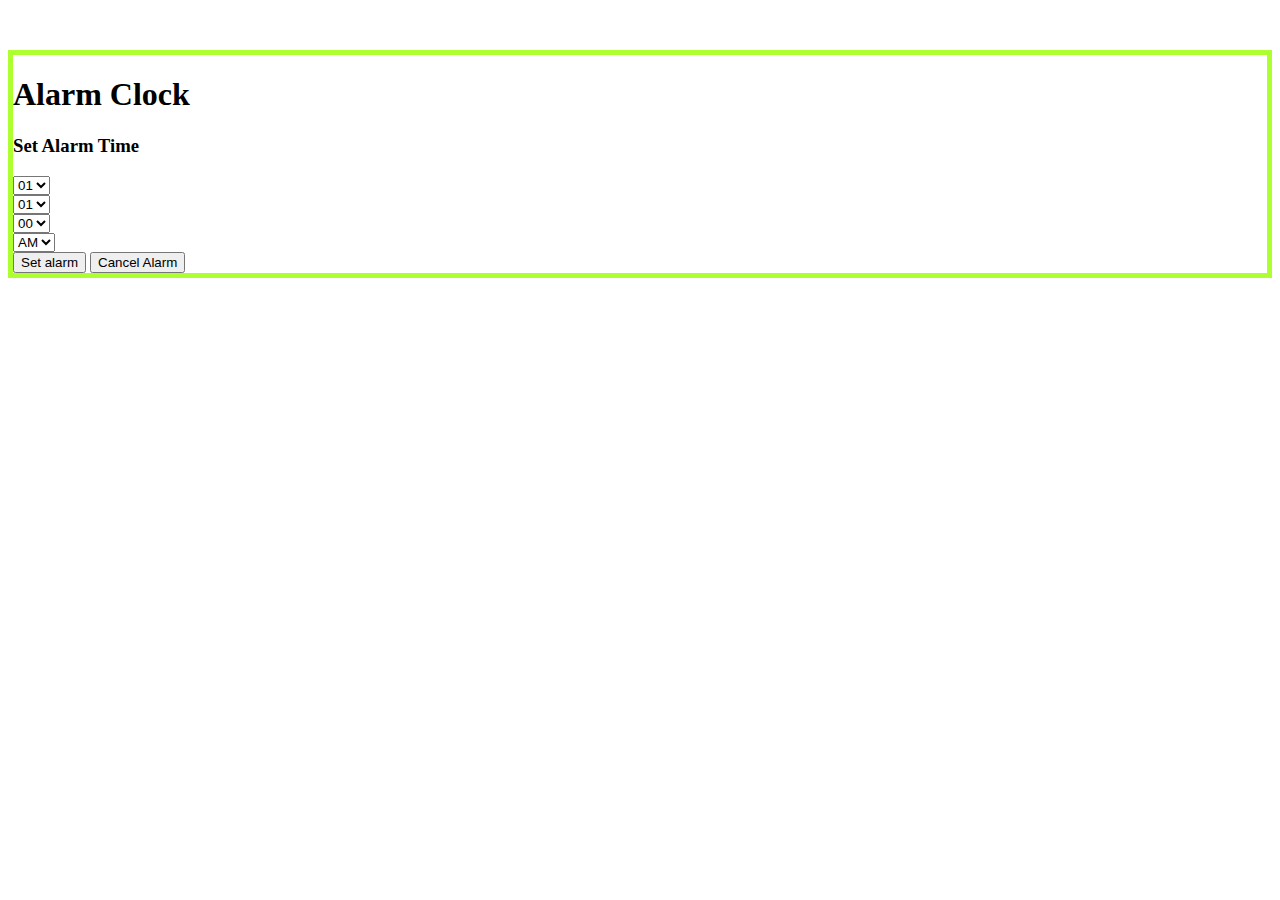
<file: Alarm Clock/index.html>
<!doctype html>
<html lang="en">
  <head>
    <!-- Required meta tags -->
    <meta charset="utf-8">
    <meta name="viewport" content="width=device-width, initial-scale=1, shrink-to-fit=no">

    <!-- Bootstrap CSS -->
    <link rel="stylesheet" href="https://cdn.jsdelivr.net/npm/bootstrap@4.6.0/dist/css/bootstrap.min.css" integrity="sha384-B0vP5xmATw1+K9KRQjQERJvTumQW0nPEzvF6L/Z6nronJ3oUOFUFpCjEUQouq2+l" crossorigin="anonymous">
    <link rel="stylesheet" href="style.css">
  
    <title>Alarm Clock</title>
  </head>
  <body>
    <div class="text-center container my-5">
        <h1 class=" my-5">Alarm Clock</h1>
         <div id="main-container">
           <h2 id="clock"></h2>
         </div>

         <div id="alarm-container">
           <h3>Set Alarm Time</h3>
           <label>
            <div>
            <select id='alarmhrs' ></select>
            </div>
          </label>
          <label>
            <div>
            <select id='alarmmins' ></select>
            </div>
          </label>
          <label>
            <div>
            <select id='alarmsecs' ></select>
            </div>
          </label>
          <label>

            <label>
              <div>
                <select id="ampm">
                  <option value="AM">AM</option>
                  <option value="PM">PM</option>
                </select>
              </div>
            </label>
            </div>
          <div class="d-flex justify-content-evenly" id="button-holder">
            
              <button class="btn btn-success" id="setButton">Set alarm</button>
            

            
              <button class="btn btn-danger ml-auto" id="cancelButton">Cancel Alarm</button>
          </div>
         
    </div>

    <!-- Optional JavaScript; choose one of the two! -->
     <script src="app.js"></script>
    <!-- Option 1: jQuery and Bootstrap Bundle (includes Popper) -->
    <script src="https://code.jquery.com/jquery-3.5.1.slim.min.js" integrity="sha384-DfXdz2htPH0lsSSs5nCTpuj/zy4C+OGpamoFVy38MVBnE+IbbVYUew+OrCXaRkfj" crossorigin="anonymous"></script>
    <script src="https://cdn.jsdelivr.net/npm/bootstrap@4.6.0/dist/js/bootstrap.bundle.min.js" integrity="sha384-Piv4xVNRyMGpqkS2by6br4gNJ7DXjqk09RmUpJ8jgGtD7zP9yug3goQfGII0yAns" crossorigin="anonymous"></script>
    
    <!-- Option 2: Separate Popper and Bootstrap JS -->
    <!--
    <script src="https://code.jquery.com/jquery-3.5.1.slim.min.js" integrity="sha384-DfXdz2htPH0lsSSs5nCTpuj/zy4C+OGpamoFVy38MVBnE+IbbVYUew+OrCXaRkfj" crossorigin="anonymous"></script>
    <script src="https://cdn.jsdelivr.net/npm/popper.js@1.16.1/dist/umd/popper.min.js" integrity="sha384-9/reFTGAW83EW2RDu2S0VKaIzap3H66lZH81PoYlFhbGU+6BZp6G7niu735Sk7lN" crossorigin="anonymous"></script>
    <script src="https://cdn.jsdelivr.net/npm/bootstrap@4.6.0/dist/js/bootstrap.min.js" integrity="sha384-+YQ4JLhjyBLPDQt//I+STsc9iw4uQqACwlvpslubQzn4u2UU2UFM80nGisd026JF" crossorigin="anonymous"></script>
    -->
  </body>
</html>
</file>
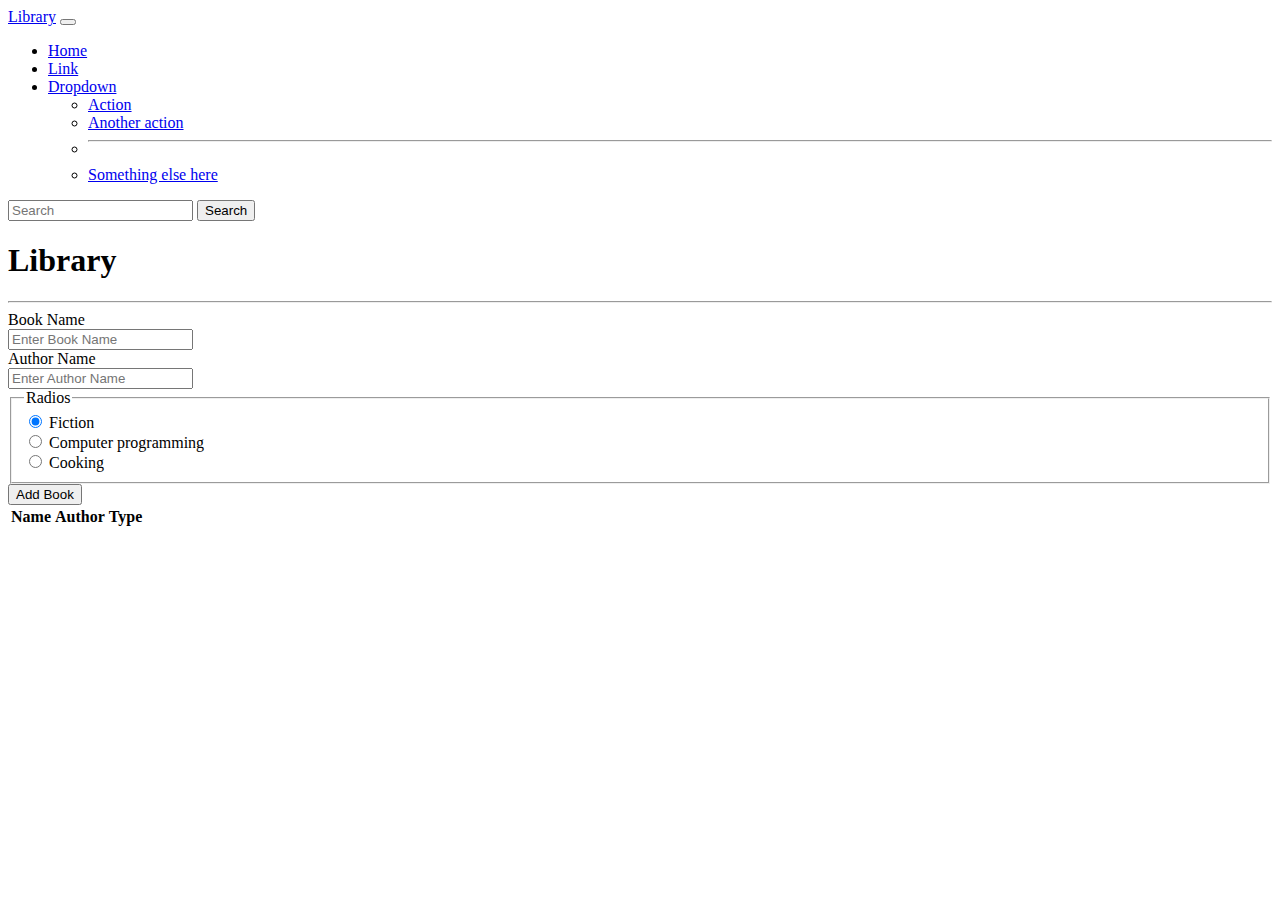
<file: CollegeLibary/index.html>
<!doctype html>
<html lang="en">
  <head>
    <!-- Required meta tags -->
    <meta charset="utf-8">
    <meta name="viewport" content="width=device-width, initial-scale=1">

    <!-- Bootstrap CSS -->
    <link href="https://cdn.jsdelivr.net/npm/bootstrap@5.1.0/dist/css/bootstrap.min.css" rel="stylesheet" integrity="sha384-KyZXEAg3QhqLMpG8r+8fhAXLRk2vvoC2f3B09zVXn8CA5QIVfZOJ3BCsw2P0p/We" crossorigin="anonymous">

    <title>Library</title>
  </head>
  <body>
    <nav class="navbar navbar-expand-lg navbar-light bg-light">
        <div class="container-fluid">
          <a class="navbar-brand" href="#">Library</a>
          <button class="navbar-toggler" type="button" data-bs-toggle="collapse" data-bs-target="#navbarSupportedContent" aria-controls="navbarSupportedContent" aria-expanded="false" aria-label="Toggle navigation">
            <span class="navbar-toggler-icon"></span>
          </button>
          <div class="collapse navbar-collapse" id="navbarSupportedContent">
            <ul class="navbar-nav me-auto mb-2 mb-lg-0">
              <li class="nav-item">
                <a class="nav-link active" aria-current="page" href="#">Home</a>
              </li>
              <li class="nav-item">
                <a class="nav-link" href="#">Link</a>
              </li>
              <li class="nav-item dropdown">
                <a class="nav-link dropdown-toggle" href="#" id="navbarDropdown" role="button" data-bs-toggle="dropdown" aria-expanded="false">
                  Dropdown
                </a>
                <ul class="dropdown-menu" aria-labelledby="navbarDropdown">
                  <li><a class="dropdown-item" href="#">Action</a></li>
                  <li><a class="dropdown-item" href="#">Another action</a></li>
                  <li><hr class="dropdown-divider"></li>
                  <li><a class="dropdown-item" href="#">Something else here</a></li>
                </ul>
              </li>
              <!-- <li class="nav-item">
                <a class="nav-link disabled" href="#" tabindex="-1" aria-disabled="true">Disabled</a>
              </li> -->
            </ul>
            <form class="d-flex">
              <input class="form-control me-2" type="search" placeholder="Search" aria-label="Search">
              <button class="btn btn-outline-success" type="submit">Search</button>
            </form>
          </div>
        </div>
      </nav>

       <div class="container my-3">
           <h1 class="text-center">Library</h1>
           <hr>
        <form id="LibraryForm">
            <div class="row mb-3 mt-5">
              <label for="bookName" class="col-sm-2 col-form-label">Book Name</label>
              <div class="col-sm-10">
                <input type="text" class="form-control" id="bookName" placeholder="Enter Book Name">
              </div>
            </div>
            <div class="row mb-3">
              <label for="authorName" class="col-sm-2 col-form-label">Author Name</label>
              <div class="col-sm-10">
                <input type="text" class="form-control" id="authorName" placeholder="Enter Author Name">
              </div>
            </div>
            <fieldset class="row mb-3">
              <legend class="col-form-label col-sm-2 pt-0">Radios</legend>
              <div class="col-sm-10">
                <div class="form-check">
                  <input class="form-check-input" type="radio" name="type" id="Fiction" value="Fiction" checked>
                  <label class="form-check-label" for="Fiction">
                    Fiction
                  </label>
                </div>
                <div class="form-check">
                  <input class="form-check-input" type="radio" name="type" id="programming" value="Computer programming">
                  <label class="form-check-label" for="programming">
                    Computer programming
                  </label>
                </div>
                <div class="form-check disabled">
                  <input class="form-check-input" type="radio" name="type" id="Cooking" value="Cooking">
                  <label class="form-check-label" for="Cooking">
                    Cooking
                  </label>
                </div>
              </div>
            </fieldset>
            <button type="submit" class="btn btn-primary">Add Book</button>
          </form>

          <div id="table" class="mt-5">
            <table class="table table-striped table-hover">
                <thead>
                  <tr>
                    <!-- <th scope="col">#</th> -->
                    <th scope="col">Name</th>
                    <th scope="col">Author</th>
                    <th scope="col">Type</th>
                  </tr>
                </thead>
                <tbody id="tableBody">
                </tbody>
              </table>
          </div>
       </div>
    
    <!-- Optional JavaScript; choose one of the two! -->
      <script src="app.js"></script>
    <!-- Option 1: Bootstrap Bundle with Popper -->
    <script src="https://cdn.jsdelivr.net/npm/bootstrap@5.1.0/dist/js/bootstrap.bundle.min.js" integrity="sha384-U1DAWAznBHeqEIlVSCgzq+c9gqGAJn5c/t99JyeKa9xxaYpSvHU5awsuZVVFIhvj" crossorigin="anonymous"></script>

    <!-- Option 2: Separate Popper and Bootstrap JS -->
    <!--
    <script src="https://cdn.jsdelivr.net/npm/@popperjs/core@2.9.3/dist/umd/popper.min.js" integrity="sha384-eMNCOe7tC1doHpGoWe/6oMVemdAVTMs2xqW4mwXrXsW0L84Iytr2wi5v2QjrP/xp" crossorigin="anonymous"></script>
    <script src="https://cdn.jsdelivr.net/npm/bootstrap@5.1.0/dist/js/bootstrap.min.js" integrity="sha384-cn7l7gDp0eyniUwwAZgrzD06kc/tftFf19TOAs2zVinnD/C7E91j9yyk5//jjpt/" crossorigin="anonymous"></script>
    -->
  </body>
</html>
</file>
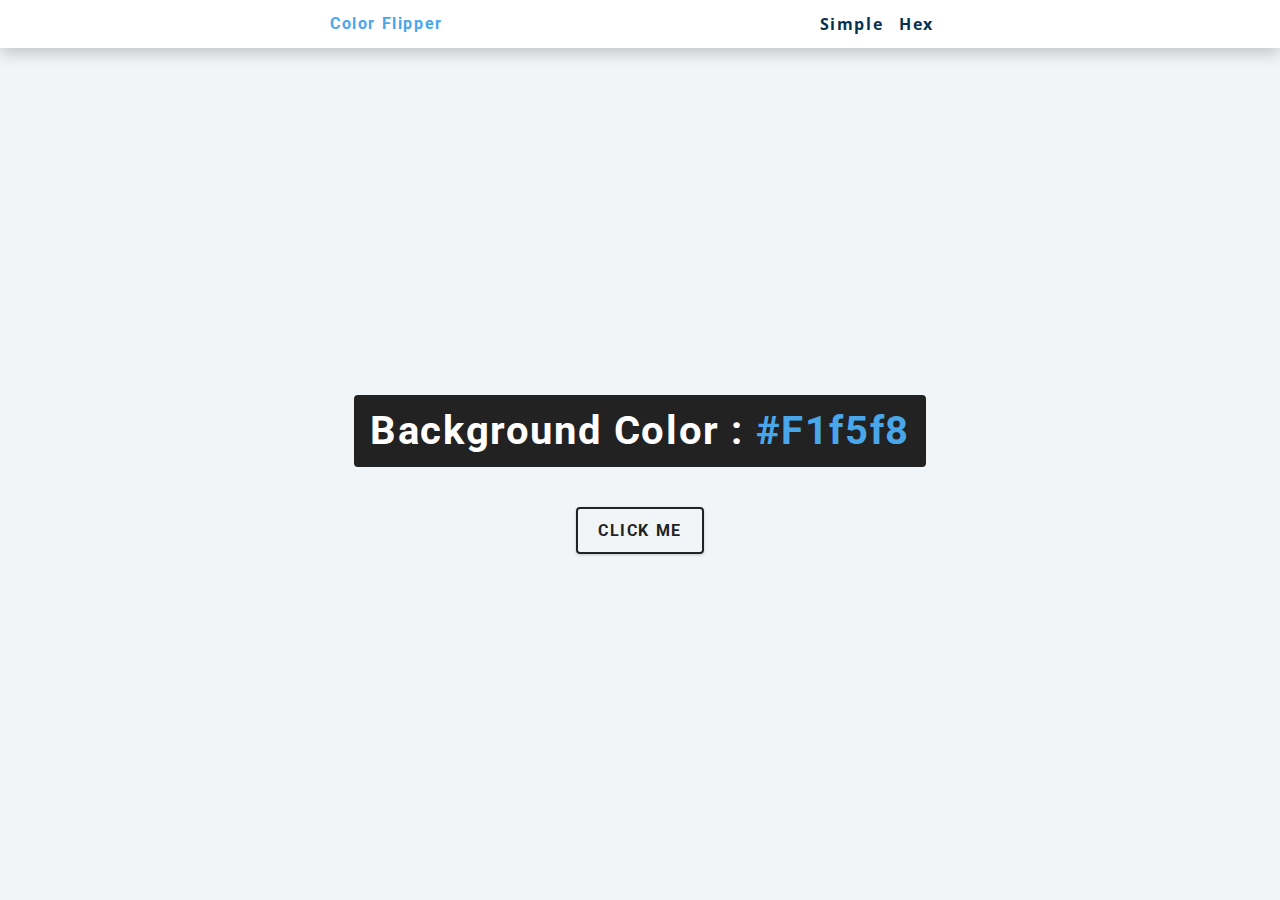
<file: Color Flipper/index.html>
<!DOCTYPE html>
<html lang="en">
<head>
    <meta charset="UTF-8">
    <meta http-equiv="X-UA-Compatible" content="IE=edge">
    <meta name="viewport" content="width=device-width, initial-scale=1.0">
    <link rel="stylesheet" href="style.css">
    <title>Color Flipper</title>
</head>
<body>
    <nav>
        <div class="nav-center">
            <h4>Color Flipper</h4>
            <ul class="nav-links">
                <li><a href="index.html">Simple</a></li>
                <li><a href="hex.html">Hex</a></li>
            </ul>
        </div>
    </nav>

    <main>
        <div class="container">
            <h2>Background Color : <span class="color">#f1f5f8</span></h2>
            <button class="btn btn-hero" id="btn">Click Me</button>
        </div>
    </main>
    
    <script src="index.js"></script>
</body>
</html>
</file>
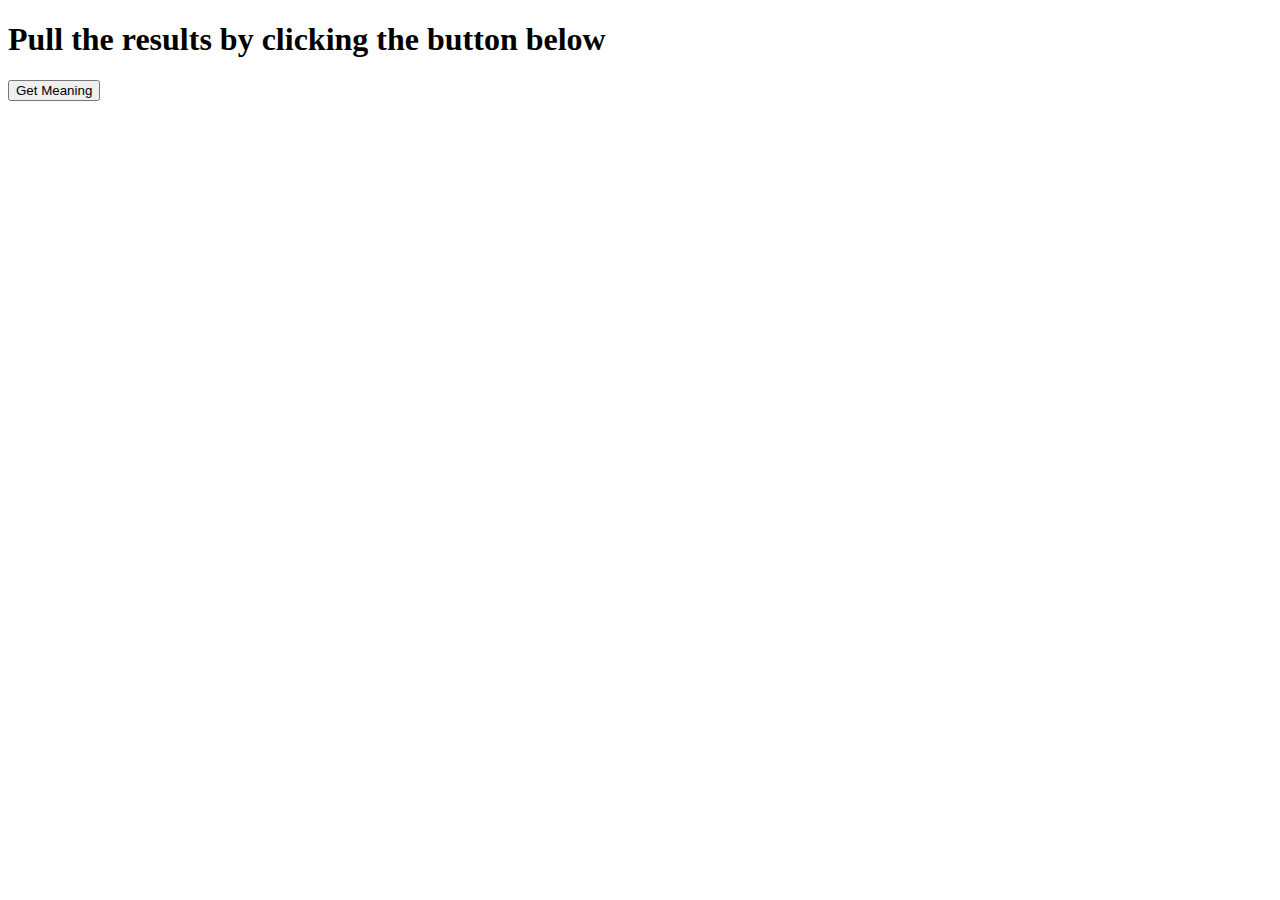
<file: Dictionary/index.html>
<!doctype html>
<html lang="en">
  <head>
    <!-- Required meta tags -->
    <meta charset="utf-8">
    <meta name="viewport" content="width=device-width, initial-scale=1">

    <!-- Bootstrap CSS -->
    <link href="https://cdn.jsdelivr.net/npm/bootstrap@5.1.0/dist/css/bootstrap.min.css" rel="stylesheet" integrity="sha384-KyZXEAg3QhqLMpG8r+8fhAXLRk2vvoC2f3B09zVXn8CA5QIVfZOJ3BCsw2P0p/We" crossorigin="anonymous">

    <title>Hello, world!</title>
  </head>
  <body>
    <h1 class="my-3">Pull the results by clicking the button below</h1>

    <button class="btn btn-primary text-center" id="meanings">Get Meaning</button>
     <ul id="defs"></ul>
    <!-- Optional JavaScript; choose one of the two! -->
      <script src="app.js"></script>
    <!-- Option 1: Bootstrap Bundle with Popper -->
    <script src="https://cdn.jsdelivr.net/npm/bootstrap@5.1.0/dist/js/bootstrap.bundle.min.js" integrity="sha384-U1DAWAznBHeqEIlVSCgzq+c9gqGAJn5c/t99JyeKa9xxaYpSvHU5awsuZVVFIhvj" crossorigin="anonymous"></script>

    <!-- Option 2: Separate Popper and Bootstrap JS -->
    <!--
    <script src="https://cdn.jsdelivr.net/npm/@popperjs/core@2.9.3/dist/umd/popper.min.js" integrity="sha384-eMNCOe7tC1doHpGoWe/6oMVemdAVTMs2xqW4mwXrXsW0L84Iytr2wi5v2QjrP/xp" crossorigin="anonymous"></script>
    <script src="https://cdn.jsdelivr.net/npm/bootstrap@5.1.0/dist/js/bootstrap.min.js" integrity="sha384-cn7l7gDp0eyniUwwAZgrzD06kc/tftFf19TOAs2zVinnD/C7E91j9yyk5//jjpt/" crossorigin="anonymous"></script>
    -->
  </body>
</html>
</file>
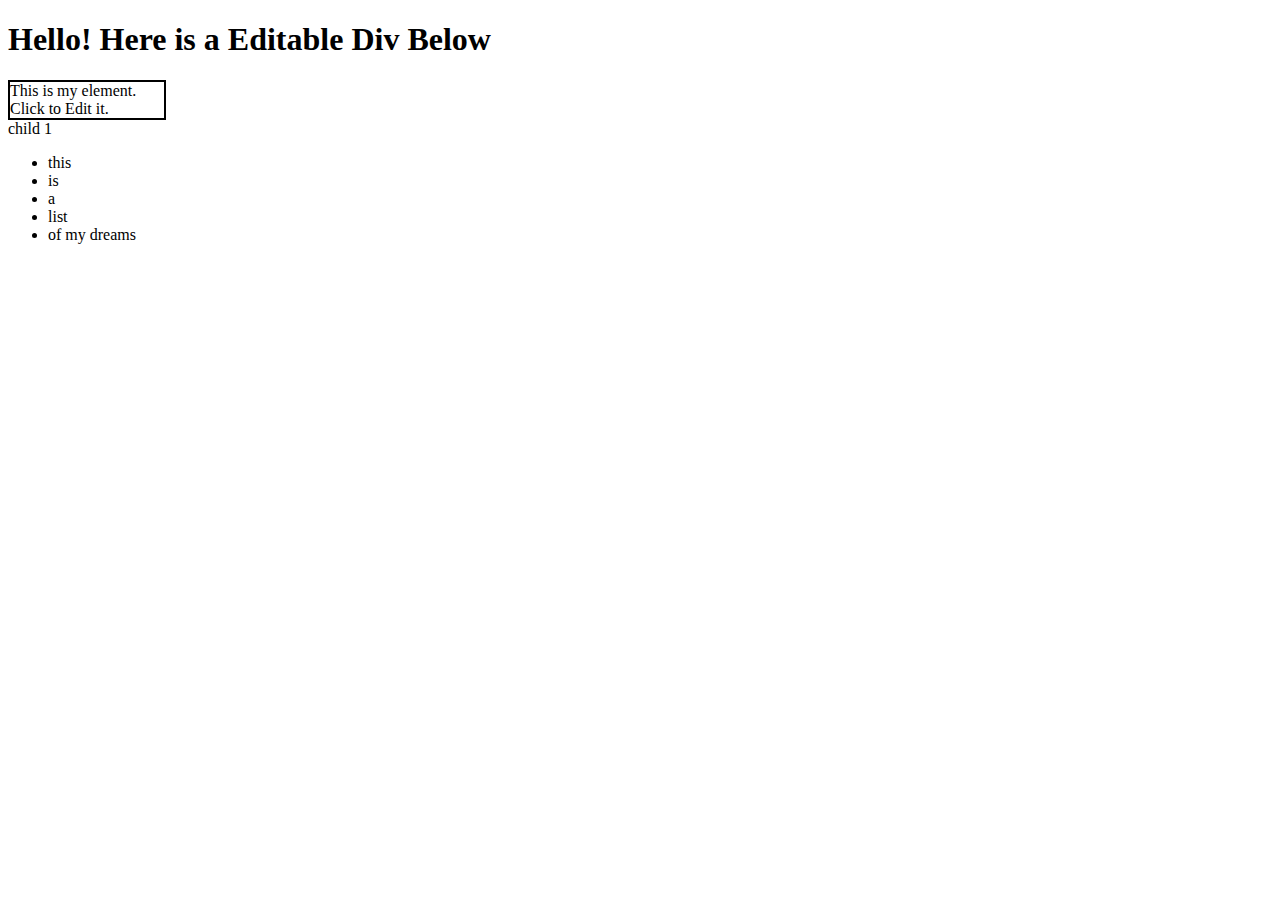
<file: Editable Div/index.html>
<!DOCTYPE html>
<html lang="en">
  <head>
    <meta charset="UTF-8" />
    <meta http-equiv="X-UA-Compatible" content="IE=edge" />
    <meta name="viewport" content="width=device-width, initial-scale=1.0" />
    <link
      href="https://cdn.jsdelivr.net/npm/bootstrap@5.0.2/dist/css/bootstrap.min.css"
      rel="stylesheet"
      integrity="sha384-EVSTQN3/azprG1Anm3QDgpJLIm9Nao0Yz1ztcQTwFspd3yD65VohhpuuCOmLASjC"
      crossorigin="anonymous"
    />

    <title>Document</title>
  </head>
  <body>
    <div class="container">
      <h1 class="text-center my-5">Hello! Here is a Editable Div Below</h1>
    </div>
    
    <!-- <div class="container">
        
    </div> -->
    <div id="myfirst" class="child red good" id="first">child 1

      <ul class="this" id='myul'>
          <li class="childul" id='fui'>this</li>
          <li class="childul">is</li>
          <li class="childul">a</li>
          <li class="childul">list </li>
          <li class="childul" id='lui'>of my dreams</li>
  </div>

    <script src="app.js"></script>
    <script
      src="https://cdn.jsdelivr.net/npm/bootstrap@5.0.2/dist/js/bootstrap.bundle.min.js"
      integrity="sha384-MrcW6ZMFYlzcLA8Nl+NtUVF0sA7MsXsP1UyJoMp4YLEuNSfAP+JcXn/tWtIaxVXM"
      crossorigin="anonymous"
    ></script>
  </body>
</html>
</file>
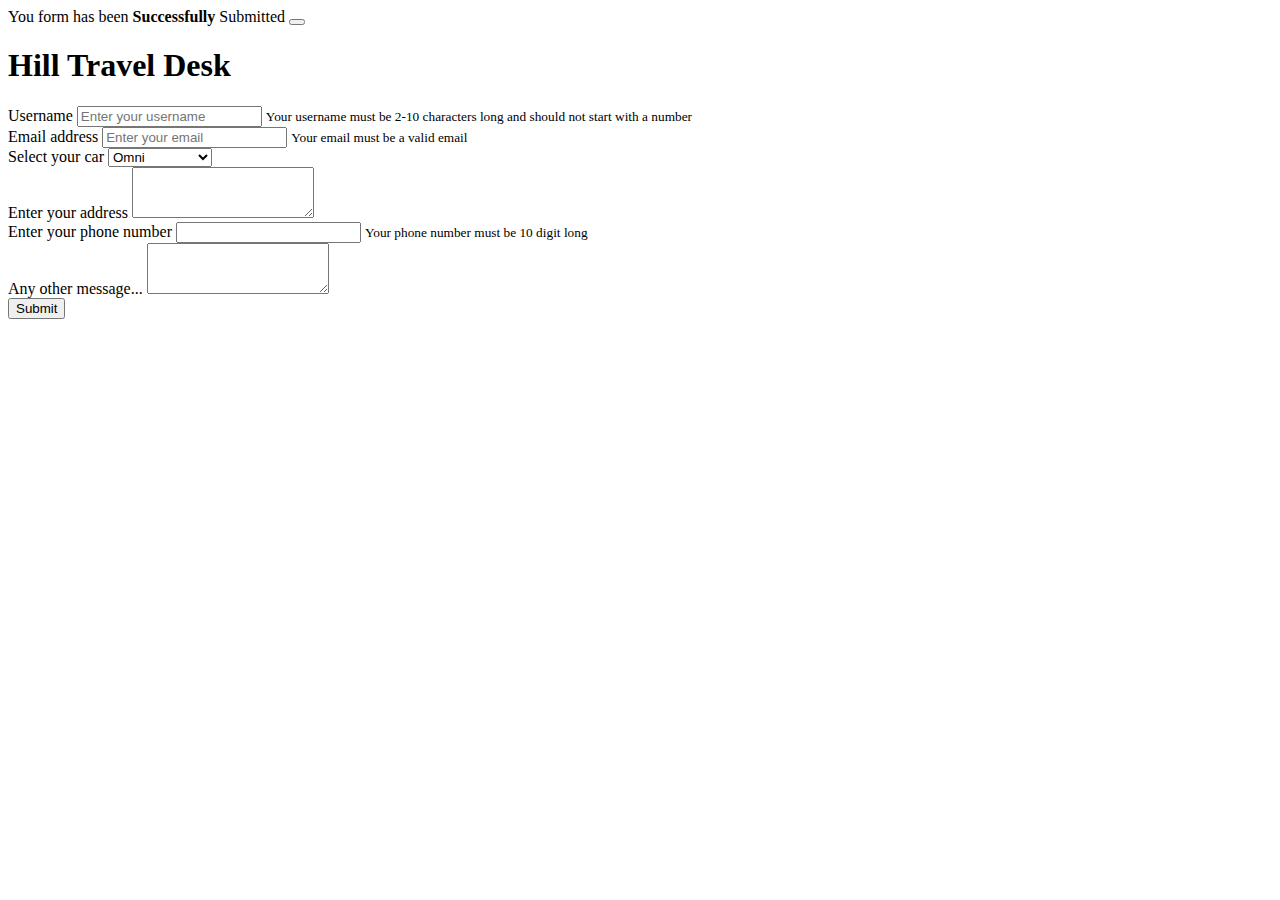
<file: Form Validation/index.html>
<!DOCTYPE html>
<html lang="en">
  <head>
    <!-- Required meta tags -->
    <meta charset="utf-8" />
    <meta name="viewport" content="width=device-width, initial-scale=1" />

    <!-- Bootstrap CSS -->
    <link
      href="https://cdn.jsdelivr.net/npm/bootstrap@5.1.1/dist/css/bootstrap.min.css"
      rel="stylesheet"
      integrity="sha384-F3w7mX95PdgyTmZZMECAngseQB83DfGTowi0iMjiWaeVhAn4FJkqJByhZMI3AhiU"
      crossorigin="anonymous"
    />

    <title>Welcome to Hill Travels</title>
  </head>
  <body>
    <div class="container">
      <div id="success" class="alert alert-success alert-dismissible fade" role="alert">
            You form has been <strong>Successfully</strong>  Submitted
            <button type="button" class="btn-close" data-bs-dismiss="alert" aria-label="Close"></button>
        </div>
      <h1 class="text-center">Hill Travel Desk</h1>

      <form>
        <div class="form-group mb-3">
            <label for="name">Username</label>
            <input type="text" class="form-control" id="name" placeholder="Enter your username">
            <small id="namevalid" class="form-text text-danger invalid-feedback">
                    Your username must be 2-10 characters long and should not start with a number
              </small>
        </div>

        <div class="form-group mb-3">
            <label for="email">Email address</label>
            <input type="text" class="form-control" id="email" placeholder="Enter your email">
            <small id="emailvalid" class="form-text text-muted invalid-feedback">
                    Your email must be a valid email
                  </small>
        </div>
        <div class="form-group mb-3">
            <label for="car">Select your car</label>
            <select class="form-control" id="car">
                <option>Omni</option>
                <option>Maruti 800</option>
                <option>Ford Titanium</option>
                <option>Audi A4</option>
            </select>
        </div>
        <div class="form-group mb-3">
            <label for="address">Enter your address</label>
            <textarea class="form-control" name="address" id="address" rows="3"></textarea>
        </div>
        <div class="form-group mb-3">
            <label for="address">Enter your phone number</label>
            <input class="form-control" name="phone" id="phone" rows="3">
            <small id="emailvalid" class="form-text text-muted invalid-feedback">
                    Your phone number must be 10 digit long
                  </small>
        </div>
        <div class="form-group mb-3">
            <label for="exampleFormControlTextarea1">Any other message...</label>
            <textarea class="form-control" id="exampleFormControlTextarea1" rows="3"></textarea>
        </div>
        <button id="submit" class="btn btn-primary">Submit</button>
    </form>
    </div>

    <!-- Optional JavaScript; choose one of the two! -->
     <script src="app.js"></script>
    <!-- Option 1: Bootstrap Bundle with Popper -->
    <script
      src="https://cdn.jsdelivr.net/npm/bootstrap@5.1.1/dist/js/bootstrap.bundle.min.js"
      integrity="sha384-/bQdsTh/da6pkI1MST/rWKFNjaCP5gBSY4sEBT38Q/9RBh9AH40zEOg7Hlq2THRZ"
      crossorigin="anonymous"
    ></script>

    <!-- Option 2: Separate Popper and Bootstrap JS -->
    <!--
    <script src="https://cdn.jsdelivr.net/npm/@popperjs/core@2.9.3/dist/umd/popper.min.js" integrity="sha384-W8fXfP3gkOKtndU4JGtKDvXbO53Wy8SZCQHczT5FMiiqmQfUpWbYdTil/SxwZgAN" crossorigin="anonymous"></script>
    <script src="https://cdn.jsdelivr.net/npm/bootstrap@5.1.1/dist/js/bootstrap.min.js" integrity="sha384-skAcpIdS7UcVUC05LJ9Dxay8AXcDYfBJqt1CJ85S/CFujBsIzCIv+l9liuYLaMQ/" crossorigin="anonymous"></script>
    -->
  </body>
</html>
</file>
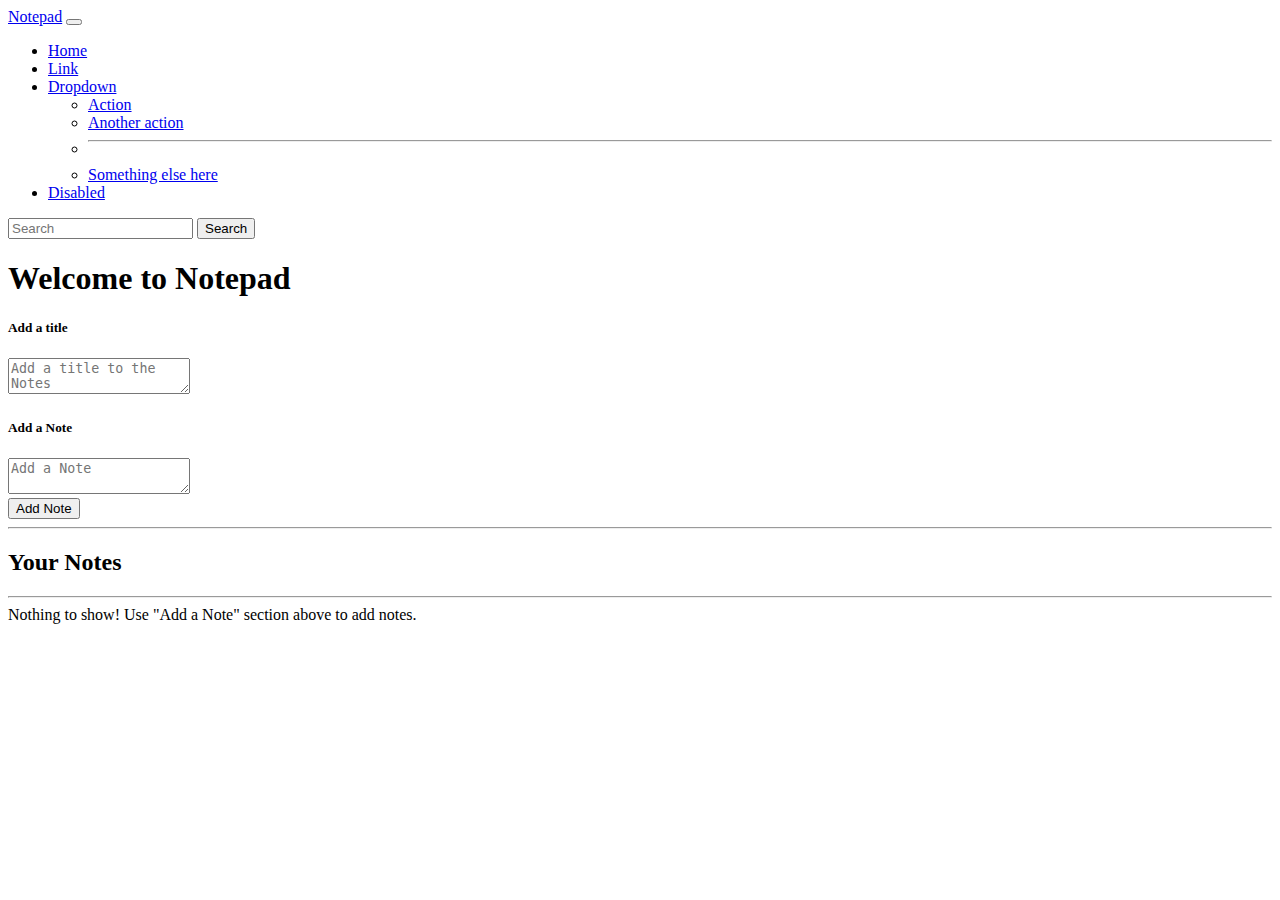
<file: Notepad/index.html>
<!doctype html>
<html lang="en">
  <head>
    <!-- Required meta tags -->
    <meta charset="utf-8">
    <meta name="viewport" content="width=device-width, initial-scale=1">

    <!-- Bootstrap CSS -->
    <link href="https://cdn.jsdelivr.net/npm/bootstrap@5.0.2/dist/css/bootstrap.min.css" rel="stylesheet" integrity="sha384-EVSTQN3/azprG1Anm3QDgpJLIm9Nao0Yz1ztcQTwFspd3yD65VohhpuuCOmLASjC" crossorigin="anonymous">

    <title>Notepad</title>
  </head>
  <body>
    <nav class="navbar navbar-expand-lg navbar-dark bg-dark">
        <div class="container-fluid">
          <a class="navbar-brand" href="#">Notepad</a>
          <button class="navbar-toggler" type="button" data-bs-toggle="collapse" data-bs-target="#navbarSupportedContent" aria-controls="navbarSupportedContent" aria-expanded="false" aria-label="Toggle navigation">
            <span class="navbar-toggler-icon"></span>
          </button>
          <div class="collapse navbar-collapse" id="navbarSupportedContent">
            <ul class="navbar-nav me-auto mb-2 mb-lg-0">
              <li class="nav-item">
                <a class="nav-link active" aria-current="page" href="#">Home</a>
              </li>
              <li class="nav-item">
                <a class="nav-link" href="#">Link</a>
              </li>
              <li class="nav-item dropdown">
                <a class="nav-link dropdown-toggle" href="#" id="navbarDropdown" role="button" data-bs-toggle="dropdown" aria-expanded="false">
                  Dropdown
                </a>
                <ul class="dropdown-menu" aria-labelledby="navbarDropdown">
                  <li><a class="dropdown-item" href="#">Action</a></li>
                  <li><a class="dropdown-item" href="#">Another action</a></li>
                  <li><hr class="dropdown-divider"></li>
                  <li><a class="dropdown-item" href="#">Something else here</a></li>
                </ul>
              </li>
              <li class="nav-item">
                <a class="nav-link disabled" href="#" tabindex="-1" aria-disabled="true">Disabled</a>
              </li>
            </ul>
            <form class="d-flex">
              <input id="searchTxt" class="form-control me-2" type="search" placeholder="Search" aria-label="Search">
              <button class="btn btn-outline-success" type="submit">Search</button>
            </form>
          </div>
        </div>
      </nav>

      <div class="container my-3 text-center">
           <h1>Welcome to Notepad</h1>

           <div class="card my-5">
           <!--  <img src="..." class="card-img-top" alt="..."> -->
            <div class="card-body">
              <h5 class="card-title">Add a title</h5>
                <div class="form-group">
                  <textarea class="form-control" placeholder="Add a title to the Notes" id="addTitle"  row="3"></textarea>
                </div>
              
              <h5 class="card-title mt-5">Add a Note</h5>
              <div class="form-group">
                <textarea class="form-control" placeholder="Add a Note" id="addText" row="3" ></textarea>
              </div>
              <button class="btn btn-primary my-3" id="addBtn">Add Note</button>
            </div>
          </div>
          <hr>
            <h2 class="text-center">Your Notes</h2>
         <hr>

         <div id ="notes" class="row container-fluid"> </div>
      </div>

      
    <!-- Optional JavaScript; choose one of the two! -->
     <script src="app.js"></script>
    <!-- Option 1: Bootstrap Bundle with Popper -->
    <script src="https://cdn.jsdelivr.net/npm/bootstrap@5.0.2/dist/js/bootstrap.bundle.min.js" integrity="sha384-MrcW6ZMFYlzcLA8Nl+NtUVF0sA7MsXsP1UyJoMp4YLEuNSfAP+JcXn/tWtIaxVXM" crossorigin="anonymous"></script>

    <!-- Option 2: Separate Popper and Bootstrap JS -->
    <!--
    <script src="https://cdn.jsdelivr.net/npm/@popperjs/core@2.9.2/dist/umd/popper.min.js" integrity="sha384-IQsoLXl5PILFhosVNubq5LC7Qb9DXgDA9i+tQ8Zj3iwWAwPtgFTxbJ8NT4GN1R8p" crossorigin="anonymous"></script>
    <script src="https://cdn.jsdelivr.net/npm/bootstrap@5.0.2/dist/js/bootstrap.min.js" integrity="sha384-cVKIPhGWiC2Al4u+LWgxfKTRIcfu0JTxR+EQDz/bgldoEyl4H0zUF0QKbrJ0EcQF" crossorigin="anonymous"></script>
    -->
  </body>
</html>
</file>
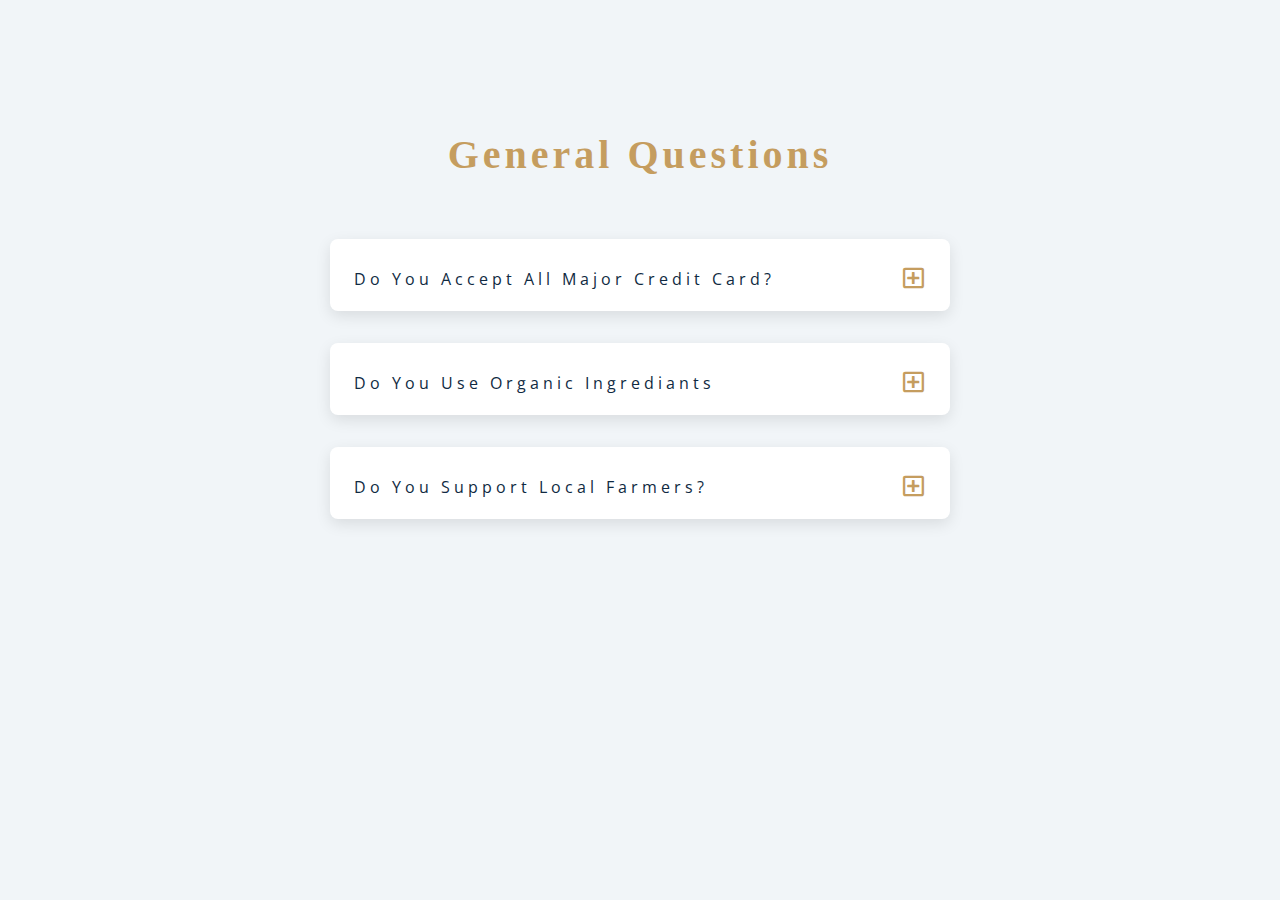
<file: Questions/index.html>
<!DOCTYPE html>
<html lang="en">
<head>
    <meta charset="UTF-8">
    <meta http-equiv="X-UA-Compatible" content="IE=edge">
    <meta name="viewport" content="width=device-width, initial-scale=1.0">
    <link rel="stylesheet" href="style.css">
    <link rel="stylesheet" href="https://cdnjs.cloudflare.com/ajax/libs/font-awesome/5.15.3/css/all.min.css">
    <title>Questions</title>
</head>
<body>
    <section class="questions">
        <div class="title">
            <h2>General Questions</h2>
        </div>

        <!-- Questions -->
        <div class="section-center">
            <!-- single question -->
            <article class="question">
                <div class="question-title">
                    <p>Do you accept all major credit Card?</p>
                    <button type="button" class="question-btn">
                        <span class="plus-icon"><i class="far fa-plus-square"></i></span>
                        <span class="minus-icon"><i class="far fa-minus-square"></i></span>
                    </button>
                </div>
                 <!-- Question-Text -->
                 <div class="question-text">
                     <p>Lorem ipsum dolor sit amet consectetur adipisicing elit. Odit ea ipsum possimus veniam similique obcaecati!</p>
                 </div>
            </article>
            <!-- single question -->
            <article class="question">
                <div class="question-title">
                    <p>Do you Use Organic Ingrediants</p>
                    <button type="button" class="question-btn">
                        <span class="plus-icon"><i class="far fa-plus-square"></i></span>
                        <span class="minus-icon"><i class="far fa-minus-square"></i></span>
                    </button>
                </div>
                 <!-- Question-Text -->
                 <div class="question-text">
                     <p>Lorem ipsum dolor sit amet consectetur adipisicing elit. Odit ea ipsum possimus veniam similique obcaecati!</p>
                 </div>
            </article>
            
            <!-- End Question -->
            <article class="question">
                <div class="question-title">
                    <p>Do you Support Local Farmers?</p>
                    <button type="button" class="question-btn">
                        <span class="plus-icon"><i class="far fa-plus-square"></i></span>
                        <span class="minus-icon"><i class="far fa-minus-square"></i></span>
                    </button>
                </div>
                 <!-- Question-Text -->
                 <div class="question-text">
                     <p>Lorem ipsum dolor sit amet consectetur adipisicing elit. Odit ea ipsum possimus veniam similique obcaecati!</p>
                 </div>
            </article>

        </div>
    </section>
    
    <script src="index.js"></script>
</body>
</html>
</file>
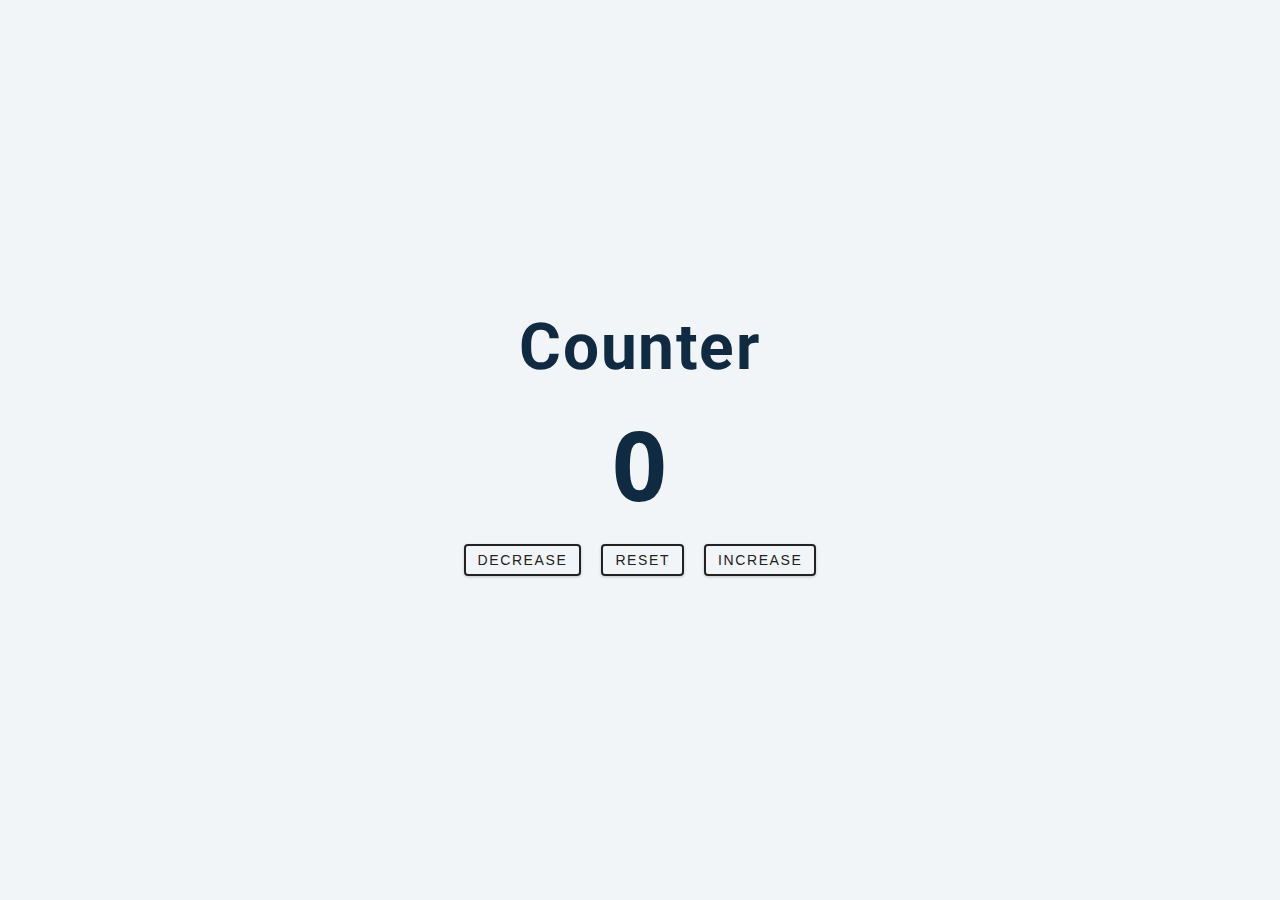
<file: SimpleCounter/index.html>
<!DOCTYPE html>
<html lang="en">
<head>
    <meta charset="UTF-8">
    <meta http-equiv="X-UA-Compatible" content="IE=edge">
    <meta name="viewport" content="width=device-width, initial-scale=1.0">
    <link rel="stylesheet" href="style.css">
    <title>Simple Counter</title>
</head>
<body>
    <main>
        <div class="container">
            <h1>Counter</h1>
            <span id="value">0</span>
        
        <div class="button-container">
            <button class="btn decrease">Decrease</button>
            <button class="btn reset">Reset</button>
            <button class="btn increase">Increase</button>
        </div>
    </div>
            
    </main>
    <script src="index.js"></script>
</body>
</html>
</file>
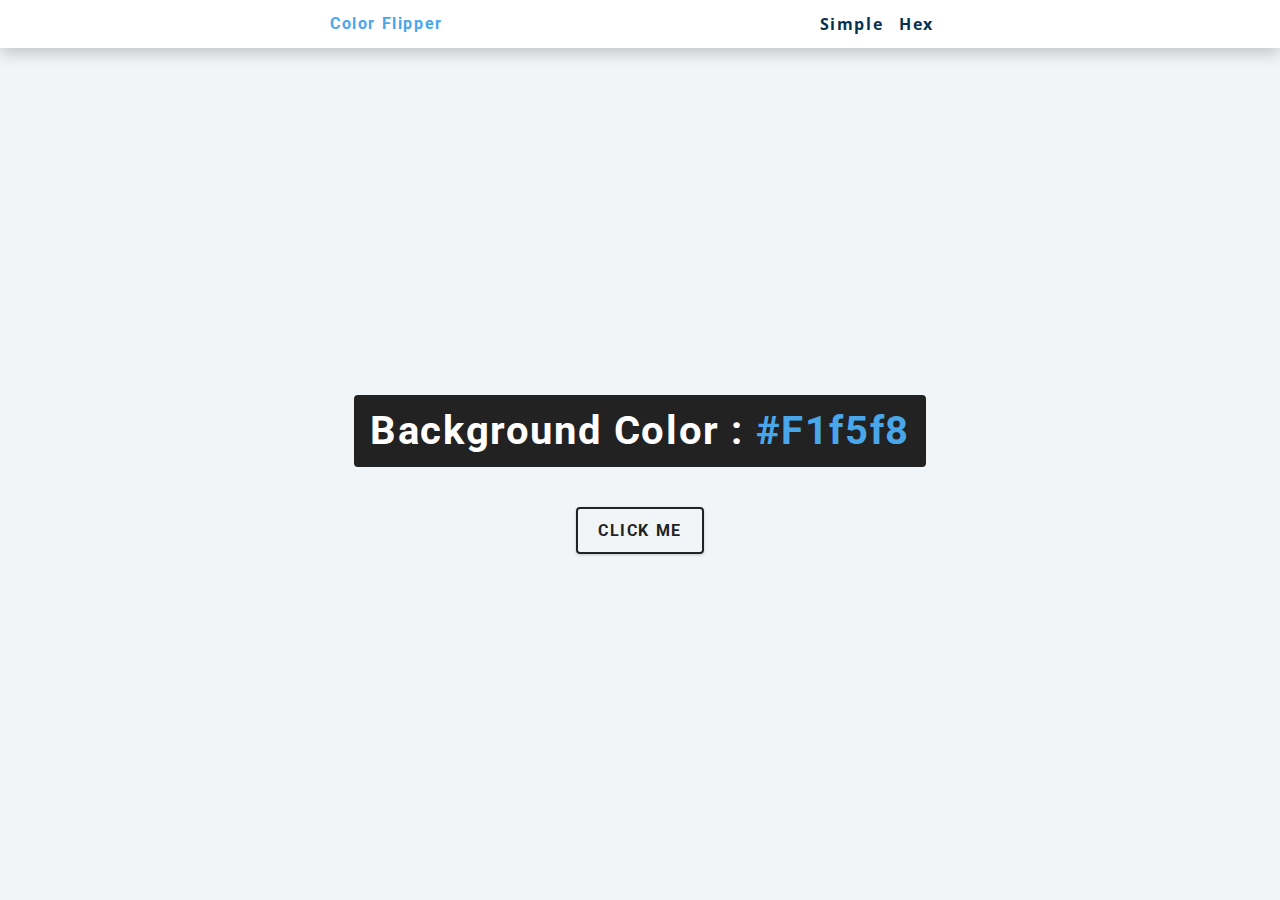
<file: Color Flipper/hex.html>
<!DOCTYPE html>
<html lang="en">
<head>
    <meta charset="UTF-8">
    <meta http-equiv="X-UA-Compatible" content="IE=edge">
    <meta name="viewport" content="width=device-width, initial-scale=1.0">
    <link rel="stylesheet" href="style.css">
    <title>Color Flipper</title>
</head>
<body>
    <nav>
        <div class="nav-center">
            <h4>Color Flipper</h4>
            <ul class="nav-links">
                <li><a href="index.html">Simple</a></li>
                <li><a href="hex.html">Hex</a></li>
            </ul>
        </div>
    </nav>

    <main>
        <div class="container">
            <h2>Background Color : <span class="color">#f1f5f8</span></h2>
            <button class="btn btn-hero" id="btn">Click Me</button>
        </div>
    </main>
    
    <script src="hex.js"></script>
</body>
</html>
</file>
<file: Alarm Clock/style.css>
*{
    box-sizing: border-box;
}


.container{
    margin-top: 50px;
    border: 5px solid greenyellow;
}
 label{
     display: inline block;
 }
</file>
<file: Color Flipper/style.css>
/*
=============== 
Fonts
===============
*/
@import url("https://fonts.googleapis.com/css?family=Open+Sans|Roboto:400,700&display=swap");

/*
=============== 
Variables
===============
*/

:root {
  /* dark shades of primary color*/
  --clr-primary-1: hsl(205, 86%, 17%);
  --clr-primary-2: hsl(205, 77%, 27%);
  --clr-primary-3: hsl(205, 72%, 37%);
  --clr-primary-4: hsl(205, 63%, 48%);
  /* primary/main color */
  --clr-primary-5: hsl(205, 78%, 60%);
  /* lighter shades of primary color */
  --clr-primary-6: hsl(205, 89%, 70%);
  --clr-primary-7: hsl(205, 90%, 76%);
  --clr-primary-8: hsl(205, 86%, 81%);
  --clr-primary-9: hsl(205, 90%, 88%);
  --clr-primary-10: hsl(205, 100%, 96%);
  /* darkest grey - used for headings */
  --clr-grey-1: hsl(209, 61%, 16%);
  --clr-grey-2: hsl(211, 39%, 23%);
  --clr-grey-3: hsl(209, 34%, 30%);
  --clr-grey-4: hsl(209, 28%, 39%);
  /* grey used for paragraphs */
  --clr-grey-5: hsl(210, 22%, 49%);
  --clr-grey-6: hsl(209, 23%, 60%);
  --clr-grey-7: hsl(211, 27%, 70%);
  --clr-grey-8: hsl(210, 31%, 80%);
  --clr-grey-9: hsl(212, 33%, 89%);
  --clr-grey-10: hsl(210, 36%, 96%);
  --clr-white: #fff;
  --clr-red-dark: hsl(360, 67%, 44%);
  --clr-red-light: hsl(360, 71%, 66%);
  --clr-green-dark: hsl(125, 67%, 44%);
  --clr-green-light: hsl(125, 71%, 66%);
  --clr-black: #222;
  --ff-primary: "Roboto", sans-serif;
  --ff-secondary: "Open Sans", sans-serif;
  --transition: all 0.3s linear;
  --spacing: 0.1rem;
  --radius: 0.25rem;
  --light-shadow: 0 5px 15px rgba(0, 0, 0, 0.1);
  --dark-shadow: 0 5px 15px rgba(0, 0, 0, 0.2);
  --max-width: 1170px;
  --fixed-width: 620px;
}
/*
=============== 
Global Styles
===============
*/

*,
::after,
::before {
  margin: 0;
  padding: 0;
  box-sizing: border-box;
}
body {
  font-family: var(--ff-secondary);
  background: var(--clr-grey-10);
  color: var(--clr-grey-1);
  line-height: 1.5;
  font-size: 0.875rem;
}
ul {
  list-style-type: none;
}
a {
  text-decoration: none;
}
h1,
h2,
h3,
h4 {
  letter-spacing: var(--spacing);
  text-transform: capitalize;
  line-height: 1.25;
  margin-bottom: 0.75rem;
  font-family: var(--ff-primary);
}
h1 {
  font-size: 3rem;
}
h2 {
  font-size: 2rem;
}
h3 {
  font-size: 1.25rem;
}
h4 {
  font-size: 0.875rem;
}
p {
  margin-bottom: 1.25rem;
  color: var(--clr-grey-5);
}
@media screen and (min-width: 800px) {
  h1 {
    font-size: 4rem;
  }
  h2 {
    font-size: 2.5rem;
  }
  h3 {
    font-size: 1.75rem;
  }
  h4 {
    font-size: 1rem;
  }
  body {
    font-size: 1rem;
  }
  h1,
  h2,
  h3,
  h4 {
    line-height: 1;
  }
}
/*  global classes */

/* section */
.section {
  padding: 5rem 0;
}

.section-center {
  width: 90vw;
  margin: 0 auto;
  max-width: 1170px;
}
@media screen and (min-width: 992px) {
  .section-center {
    width: 95vw;
  }
}
main {
  min-height: 100vh;
  display: grid;
  place-items: center;
}

/*
=============== 
Nav
===============
*/
nav {
  background: var(--clr-white);
  height: 3rem;
  display: grid;
  align-items: center;
  box-shadow: var(--dark-shadow);
}
.nav-center {
  width: 90vw;
  max-width: var(--fixed-width);
  margin: 0 auto;
  display: flex;
  align-items: center;
  justify-content: space-between;
}
.nav-center h4 {
  margin-bottom: 0;
  color: var(--clr-primary-5);
}
.nav-links {
  display: flex;
}
nav a {
  text-transform: capitalize;
  font-weight: 700;
  font-size: 1rem;
  color: var(--clr-primary-1);
  letter-spacing: var(--spacing);
  margin-right: 1rem;
}
nav a:hover {
  color: var(--clr-primary-5);
}
/*
=============== 
Container
===============
*/
main {
  min-height: calc(100vh - 3rem);
  display: grid;
  place-items: center;
}
.container {
  text-align: center;
}
.container h2 {
  background: var(--clr-black);
  color: var(--clr-white);
  padding: 1rem;
  border-radius: var(--radius);
  margin-bottom: 2.5rem;
}
.color {
  color: var(--clr-primary-5);
}
.btn-hero {
  font-family: var(--ff-primary);
  text-transform: uppercase;
  background: transparent;
  color: var(--clr-black);
  letter-spacing: var(--spacing);
  display: inline-block;
  font-weight: 700;
  transition: var(--transition);
  border: 2px solid var(--clr-black);
  cursor: pointer;
  box-shadow: 0 1px 3px rgba(0, 0, 0, 0.2);
  border-radius: var(--radius);
  font-size: 1rem;
  padding: 0.75rem 1.25rem;
}
.btn-hero:hover {
  color: var(--clr-white);
  background: var(--clr-black);
}
</file>
<file: Questions/style.css>
@import url("https://fonts.googleapis.com/css?family=Open+Sans|Roboto:400,700&display=swap");

/*
=============== 
Variables
===============
*/

:root {
  /* dark shades of primary color*/
  --clr-primary-1: hsl(205, 86%, 17%);
  --clr-primary-2: hsl(205, 77%, 27%);
  --clr-primary-3: hsl(205, 72%, 37%);
  --clr-primary-4: hsl(205, 63%, 48%);
  /* primary/main color */
  --clr-primary-5: #49a6e9;
  /* lighter shades of primary color */
  --clr-primary-6: hsl(205, 89%, 70%);
  --clr-primary-7: hsl(205, 90%, 76%);
  --clr-primary-8: hsl(205, 86%, 81%);
  --clr-primary-9: hsl(205, 90%, 88%);
  --clr-primary-10: hsl(205, 100%, 96%);
  /* darkest grey - used for headings */
  --clr-grey-1: hsl(209, 61%, 16%);
  --clr-grey-2: hsl(211, 39%, 23%);
  --clr-grey-3: hsl(209, 34%, 30%);
  --clr-grey-4: hsl(209, 28%, 39%);
  /* grey used for paragraphs */
  --clr-grey-5: hsl(210, 22%, 49%);
  --clr-grey-6: hsl(209, 23%, 60%);
  --clr-grey-7: hsl(211, 27%, 70%);
  --clr-grey-8: hsl(210, 31%, 80%);
  --clr-grey-9: hsl(212, 33%, 89%);
  --clr-grey-10: hsl(210, 36%, 96%);
  --clr-white: #fff;
  --clr-red-dark: hsl(360, 67%, 44%);
  --clr-red-light: hsl(360, 71%, 66%);
  --clr-green-dark: hsl(125, 67%, 44%);
  --clr-green-light: hsl(125, 71%, 66%);
  --clr-gold: #c59d5f;
  --clr-black: #222;
  --ff-primary: "Roboto", sans-serif;
  --ff-secondary: "Open Sans", sans-serif;
  --transition: all 0.3s linear;
  --spacing: 0.25rem;
  --radius: 0.5rem;
  --light-shadow: 0 5px 15px rgba(0, 0, 0, 0.1);
  --dark-shadow: 0 5px 15px rgba(0, 0, 0, 0.2);
  --max-width: 1170px;
  --fixed-width: 620px;
}
/*
=============== 
Global Styles
===============
*/

*,
::after,
::before {
  margin: 0;
  padding: 0;
  box-sizing: border-box;
}
body {
  font-family: var(--ff-secondary);
  background: var(--clr-grey-10);
  color: var(--clr-grey-1);
  line-height: 1.5;
  font-size: 0.875rem;
}
ul {
  list-style-type: none;
}
a {
  text-decoration: none;
}
img:not(.logo) {
  width: 100%;
}
img {
  display: block;
}

h1,
h2,
h3,
h4 {
  letter-spacing: var(--spacing);
  text-transform: capitalize;
  line-height: 1.25;
  margin-bottom: 0.75rem;
  font-family: var(--ff-primary);
}
h1 {
  font-size: 3rem;
}
h2 {
  font-size: 2rem;
}
h3 {
  font-size: 1.25rem;
}
h4 {
  font-size: 0.875rem;
}
p {
  margin-bottom: 1.25rem;
  color: var(--clr-grey-5);
}
@media screen and (min-width: 800px) {
  h1 {
    font-size: 4rem;
  }
  h2 {
    font-size: 2.5rem;
  }
  h3 {
    font-size: 1.75rem;
  }
  h4 {
    font-size: 1rem;
  }
  body {
    font-size: 1rem;
  }
  h1,
  h2,
  h3,
  h4 {
    line-height: 1;
  }
}
/*  global classes */

.btn {
  text-transform: uppercase;
  background: transparent;
  color: var(--clr-black);
  padding: 0.375rem 0.75rem;
  letter-spacing: var(--spacing);
  display: inline-block;
  transition: var(--transition);
  font-size: 0.875rem;
  border: 2px solid var(--clr-black);
  cursor: pointer;
  box-shadow: 0 1px 3px rgba(0, 0, 0, 0.2);
  border-radius: var(--radius);
}
.btn:hover {
  color: var(--clr-white);
  background: var(--clr-black);
}
/* section */
.section {
  padding: 5rem 0;
}

.section-center {
  width: 90vw;
  margin: 0 auto;
  max-width: 1170px;
}
@media screen and (min-width: 992px) {
  .section-center {
    width: 95vw;
  }
}
main {
  min-height: 100vh;
  display: grid;
  place-items: center;
}
/*
=============== 
Questions
===============
*/
.title {
  margin-top: 15vh;
  margin-bottom: 4rem;
}
.title h2 {
  color: var(--clr-gold);
  font-family: "Great Vibes", cursive;
  text-align: center;
}
.section-center {
  max-width: var(--fixed-width);
}
.question {
  background: var(--clr-white);
  border-radius: var(--radius);
  box-shadow: var(--light-shadow);
  padding: 1.5rem 1.5rem 0 1.5rem;
  margin-bottom: 2rem;
}
.question-title {
  display: flex;
  justify-content: space-between;
  align-items: center;
  text-transform: capitalize;
  padding-bottom: 1rem;
}
.question-title p {
  margin-bottom: 0;
  letter-spacing: var(--spacing);
  color: var(--clr-grey-1);
}
.question-btn {
  font-size: 1.5rem;
  background: transparent;
  border-color: transparent;
  cursor: pointer;
  color: var(--clr-gold);
  transition: var(--transition);
}
.question-btn:hover {
  transform: rotate(90deg);
}
.question-text {
  padding: 1rem 0 1.5rem 0;
  border-top: 1px solid rgba(0, 0, 0, 0.2);
}
.question-text p {
  margin-bottom: 0;
}
/* hide text */
.question-text {
  display: none;
}
.show-text .question-text {
  display: block;
}
.minus-icon {
  display: none;
}
.show-text .minus-icon {
  display: inline;
}
.show-text .plus-icon {
  display: none;
}
</file>
<file: SimpleCounter/style.css>
@import url("https://fonts.googleapis.com/css?family=Open+Sans|Roboto:400,700&display=swap");

/*
=============== 
Variables
===============
*/

:root {
  /* dark shades of primary color*/
  --clr-primary-1: hsl(205, 86%, 17%);
  --clr-primary-2: hsl(205, 77%, 27%);
  --clr-primary-3: hsl(205, 72%, 37%);
  --clr-primary-4: hsl(205, 63%, 48%);
  /* primary/main color */
  --clr-primary-5: hsl(205, 78%, 60%);
  /* lighter shades of primary color */
  --clr-primary-6: hsl(205, 89%, 70%);
  --clr-primary-7: hsl(205, 90%, 76%);
  --clr-primary-8: hsl(205, 86%, 81%);
  --clr-primary-9: hsl(205, 90%, 88%);
  --clr-primary-10: hsl(205, 100%, 96%);
  /* darkest grey - used for headings */
  --clr-grey-1: hsl(209, 61%, 16%);
  --clr-grey-2: hsl(211, 39%, 23%);
  --clr-grey-3: hsl(209, 34%, 30%);
  --clr-grey-4: hsl(209, 28%, 39%);
  /* grey used for paragraphs */
  --clr-grey-5: hsl(210, 22%, 49%);
  --clr-grey-6: hsl(209, 23%, 60%);
  --clr-grey-7: hsl(211, 27%, 70%);
  --clr-grey-8: hsl(210, 31%, 80%);
  --clr-grey-9: hsl(212, 33%, 89%);
  --clr-grey-10: hsl(210, 36%, 96%);
  --clr-white: #fff;
  --clr-red-dark: hsl(360, 67%, 44%);
  --clr-red-light: hsl(360, 71%, 66%);
  --clr-green-dark: hsl(125, 67%, 44%);
  --clr-green-light: hsl(125, 71%, 66%);
  --clr-black: #222;
  --ff-primary: "Roboto", sans-serif;
  --ff-secondary: "Open Sans", sans-serif;
  --transition: all 0.3s linear;
  --spacing: 0.1rem;
  --radius: 0.25rem;
  --light-shadow: 0 5px 15px rgba(0, 0, 0, 0.1);
  --dark-shadow: 0 5px 15px rgba(0, 0, 0, 0.2);
  --max-width: 1170px;
  --fixed-width: 620px;
}
/*
=============== 
Global Styles
===============
*/

*,
::after,
::before {
  margin: 0;
  padding: 0;
  box-sizing: border-box;
}
body {
  font-family: var(--ff-secondary);
  background: var(--clr-grey-10);
  color: var(--clr-grey-1);
  line-height: 1.5;
  font-size: 0.875rem;
}
ul {
  list-style-type: none;
}
a {
  text-decoration: none;
}
h1,
h2,
h3,
h4 {
  letter-spacing: var(--spacing);
  text-transform: capitalize;
  line-height: 1.25;
  margin-bottom: 0.75rem;
  font-family: var(--ff-primary);
}
h1 {
  font-size: 3rem;
}
h2 {
  font-size: 2rem;
}
h3 {
  font-size: 1.25rem;
}
h4 {
  font-size: 0.875rem;
}
p {
  margin-bottom: 1.25rem;
  color: var(--clr-grey-5);
}
@media screen and (min-width: 800px) {
  h1 {
    font-size: 4rem;
  }
  h2 {
    font-size: 2.5rem;
  }
  h3 {
    font-size: 1.75rem;
  }
  h4 {
    font-size: 1rem;
  }
  body {
    font-size: 1rem;
  }
  h1,
  h2,
  h3,
  h4 {
    line-height: 1;
  }
}
/*  global classes */

/* section */
.section {
  padding: 5rem 0;
}

.section-center {
  width: 90vw;
  margin: 0 auto;
  max-width: 1170px;
}
@media screen and (min-width: 992px) {
  .section-center {
    width: 95vw;
  }
}
main {
  min-height: 100vh;
  display: grid;
  place-items: center;
}

/*
=============== 
Counter
===============
*/

main {
  min-height: 100vh;
  display: grid;
  place-items: center;
}
.container {
  text-align: center;
}
#value {
  font-size: 6rem;
  font-weight: bold;
}
.btn {
  text-transform: uppercase;
  background: transparent;
  color: var(--clr-black);
  padding: 0.375rem 0.75rem;
  letter-spacing: var(--spacing);
  display: inline-block;
  transition: var(--transition);
  font-size: 0.875rem;
  border: 2px solid var(--clr-black);
  cursor: pointer;
  box-shadow: 0 1px 3px rgba(0, 0, 0, 0.2);
  border-radius: var(--radius);
  margin: 0.5rem;
}
.btn:hover {
  color: var(--clr-white);
  background: var(--clr-black);
}
</file>
